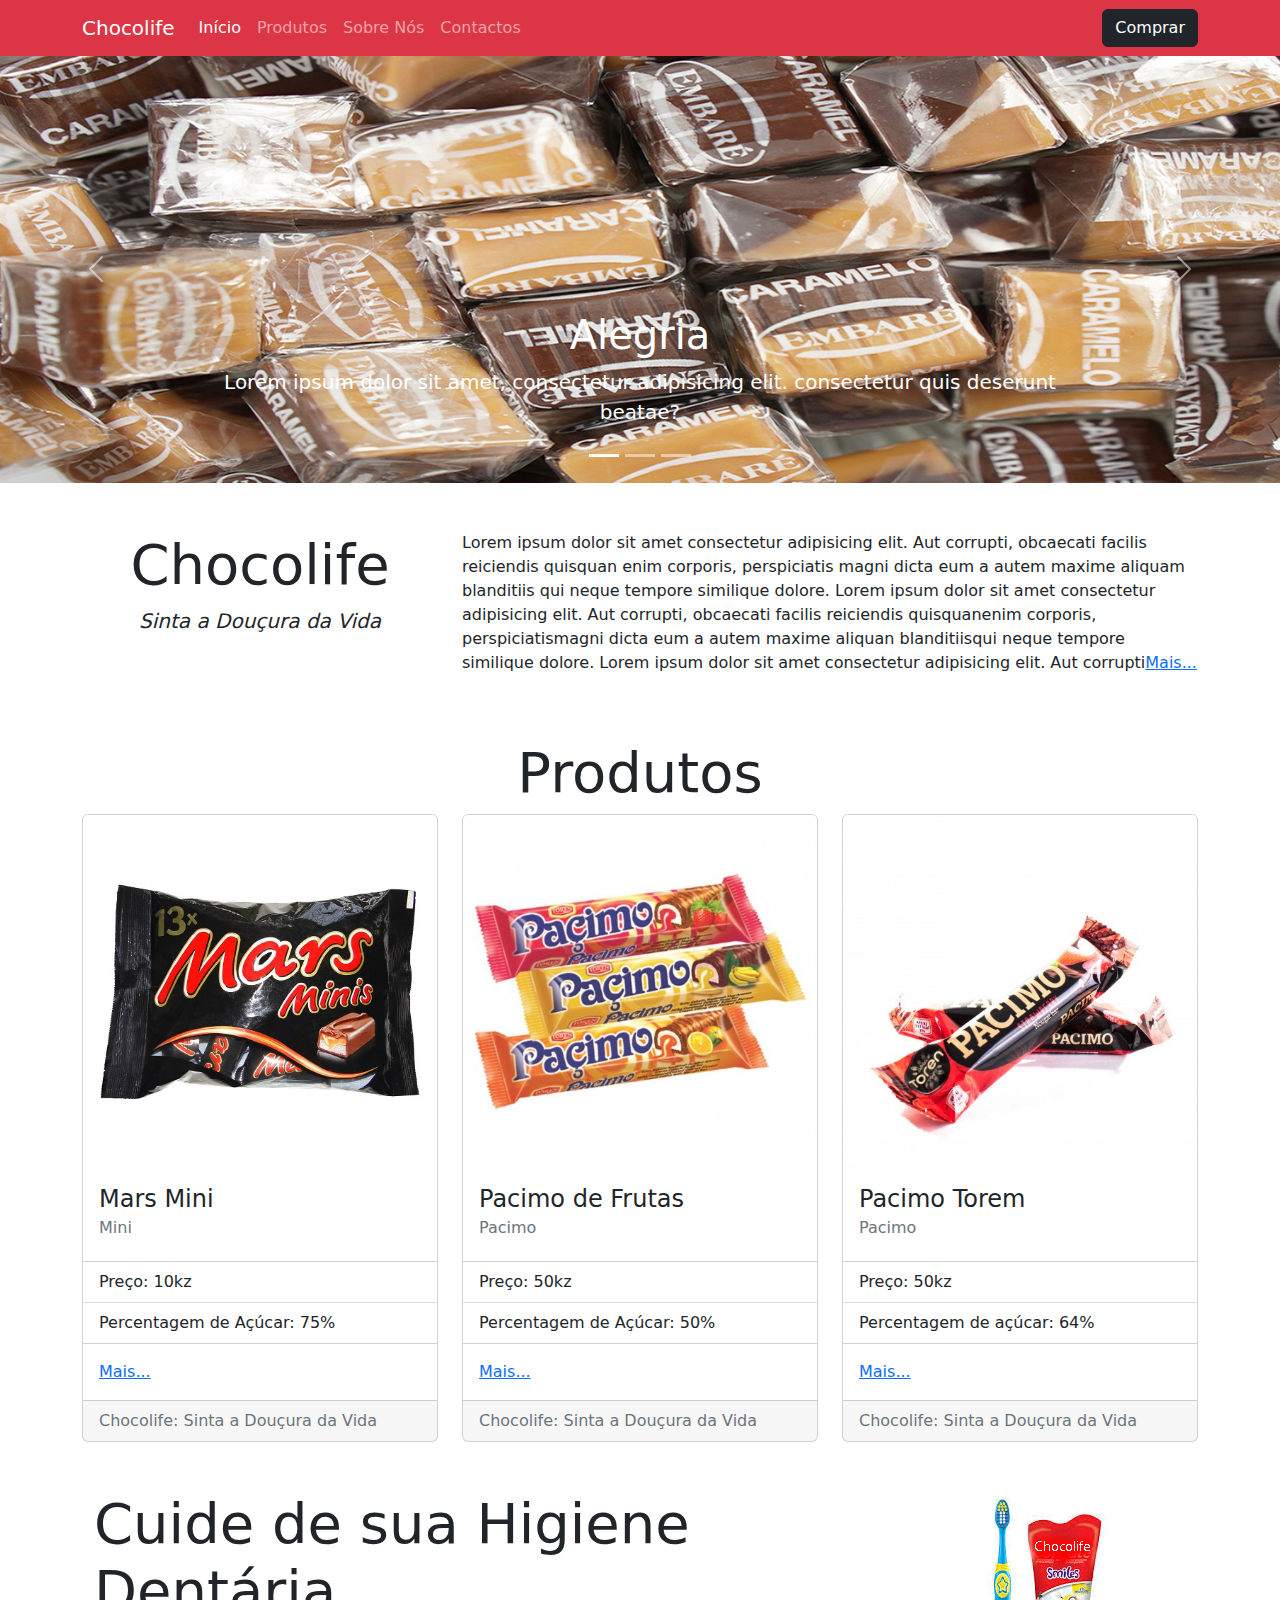
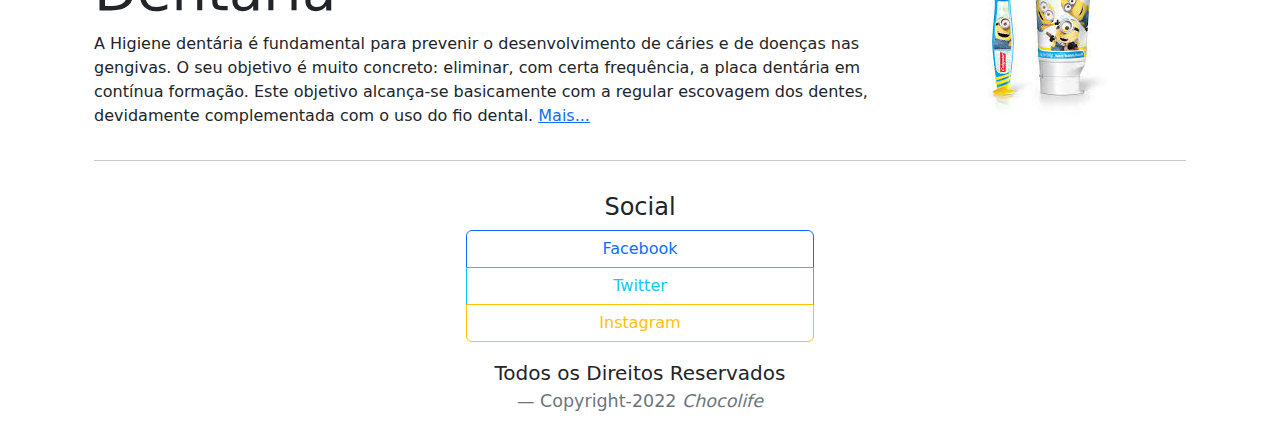
<file: Chocolife/index.html>
<!DOCTYPE html>
<html lang="pt-pt">
<head>
    <meta charset="UTF-8">
    <meta http-equiv="X-UA-Compatible" content="IE=edge">
    <meta name="viewport" content="width=device-width, initial-scale=1.0">
    <link rel="stylesheet" href="css/bootstrap.css">
    <script src="js/bootstrap.js"></script>
    <title>Chocolife</title>
</head>
<body>
    <!-- Menu de navegação-->
    <nav class="navbar navbar-expand-lg navbar-dark bg-danger">
        <div class="container">
            <a class="navbar-brand" href="#">Chocolife</a>
            <button class="navbar-toggler" 
            type="button" 
            data-bs-toggle="collapse" 
            data-bs-target="#navbarSupportedContent" 
            aria-controls="navbarSupportedContent" 
            aria-expanded="false" 
            aria-label="Toggle navigation">
                <span class="navbar-toggler-icon"></span>
            </button>
            <div class="collapse navbar-collapse" id="navbarSupportedContent">
                <ul class="navbar-nav me-auto mb-2 mb-lg-0">
                    <li class="nav-item"><a class="nav-link active" aria-current="page" href="#">Início</a></li>
                    <li class="nav-item"><a class="nav-link" href="#">Produtos</a></li>
                    <li class="nav-item"><a class="nav-link" href="#">Sobre Nós</a></li>
                    <li class="nav-item"><a class="nav-link" href="#">Contactos</a></li>
                </ul>
                <button class="btn btn-dark" type="submit">Comprar</button>
            </div>
        </div>
    </nav>
    <!--Carroussel-->
    <div id="carousel" class="carousel slide" data-bs-ride="carousel">
        <div class="carousel-indicators">
            <button type="button" data-bs-target="#carousel" data-bs-slide-to="0" class="active" aria-current="true" aria-label="Slide 1"></button>
            <button type="button" data-bs-target="#carousel" data-bs-slide-to="1" aria-label="Slide 2"></button>
            <button type="button" data-bs-target="#carousel" data-bs-slide-to="2" aria-label="Slide 3"></button>
        </div>
    <div class="carousel-inner">
        <div class="carousel-item active">
            <img src="img/carousel-1.jpg" class="d-block w-100" alt="imagem">
            <div class="carousel-caption d-none d-md-block">
                <h1>Alegria</h1>
                <p class="lead">Lorem ipsum dolor sit amet, consectetur adipisicing elit. consectetur quis deserunt beatae?</p>
            </div>
        </div>
        <div class="carousel-item">
            <img src="img/carousel-2.JPG" class="d-block w-100" alt="imagem">
            <div class="carousel-caption d-none d-md-block">
                <h1>Encomendas Especiais</h1>
                <p class="lead">Lorem ipsum dolor sit amet, consectetur adipisicing elit. consectetur quis deserunt beatae?</p>
            </div>
        </div>
        <div class="carousel-item">
            <img src="img/carousel-3.JPG" class="d-block w-100" alt="imagem">
            <div class="carousel-caption d-none d-md-block">
                <h1>Os Mais Pequenos</h1>
                <p class="lead">Lorem ipsum dolor sit amet, consectetur adipisicing elit. consectetur quis deserunt beatae?</p>
            </div>
        </div>
    </div>
        <button class="carousel-control-prev" type="button" data-bs-target="#carousel" data-bs-slide="prev">
            <span class="carousel-control-prev-icon" aria-hidden="true"></span>
            <span class="visually-hidden">Previous</span>
        </button>
        <button class="carousel-control-next" type="button" data-bs-target="#carousel" data-bs-slide="next">
            <span class="carousel-control-next-icon" aria-hidden="true"></span>
            <span class="visually-hidden">Next</span>
        </button>
    </div>

    <!--descrição da Empresa-->
    <div class="container mt-5">
        <div class="row justify-content-center">
            <div class="text-center col-md-4">
                <h1 class="display-4">Chocolife</h1>
                <p class="lead"><b><i>Sinta a Douçura da Vida</i></b></p>
            </div>
            <p class="text-justify col-md-8">Lorem ipsum dolor sit amet consectetur adipisicing elit. Aut corrupti, obcaecati facilis reiciendis quisquan enim corporis, perspiciatis magni dicta eum a autem maxime aliquam blanditiis qui neque tempore similique dolore. Lorem ipsum dolor sit amet consectetur adipisicing elit. Aut corrupti, obcaecati facilis reiciendis quisquanenim corporis, perspiciatismagni dicta eum a autem maxime aliquan blanditiisqui neque tempore similique dolore. Lorem ipsum dolor sit amet consectetur adipisicing elit. Aut corrupti<a href="perfil.html">Mais...</a></p>
        </div>
    </div>
    <!--Cartão de produtos-->
    <div class="container mt-5">
        <h1 class="text-center display-4">Produtos</h1>
        <div class="row justify-content-sm-center">
            <div class="col-sm-6 col-md-4">
                <div class="card mb-5">
                <img class="card-img-top" src="img/card/1.jpg" alt="Cartão-1">
                <div class="card-body">
                    <h4 class="card-title">Mars Mini</h4>
                    <h6 class="card-subtitle text-muted mb-2">Mini</h6>
                </div>
                <ul class="list-group list-group-flush">
                    <li class="list-group-item">Preço: 10kz</li>
                    <li class="list-group-item">Percentagem de Açúcar: 75%</li>
                </ul>
                <div class="card-body">
                    <a href="produtos.html" class="card-link">Mais...</a>
                </div>
                <div class="card-footer text-muted">
                    Chocolife: Sinta a Douçura da Vida
                </div>
            </div>
        </div>
        <div class="col-sm-6 col-md-4">
            <div class="card mb-5">
                <img class="card-img-top" src="img/card/2.jpg" alt="card-2">
                <div class="card-body">
                    <h4 class="card-title">Pacimo de Frutas</h4>
                    <h6 class="card-subtitle text-muted mb-2">Pacimo</h6>
                </div>
                <ul class="list-group list-group-flush">
                    <li class="list-group-item">Preço: 50kz</li>
                    <li class="list-group-item">Percentagem de Açúcar: 50%</li>
                </ul>
                <div class="card-body">
                    <a href="productos.html" class="card-link">Mais...</a>
                </div>
                <div class="card-footer text-muted">
                    Chocolife: Sinta a Douçura da Vida
                </div>
            </div>
        </div>
        <div class="col-sm-6 col-md-4">
            <div class="card mb-5">
                <img class="card-img-top" src="img/card/3.jpg" alt="card-3">
                <div class="card-body">
                    <h4 class="card-title">Pacimo Torem</h4>
                    <h6 class="card-subtitle text-muted mb-2">Pacimo</h6>
                </div>
                <ul class="list-group list-group-flush">
                    <li class="list-group-item">Preço: 50kz</li>
                    <li class="list-group-item">Percentagem de açúcar: 64%</li>
                </ul>
                <div class="card-body">
                    <a href="produtos.html" class="card-link">Mais...</a>
                </div>
                <div class="card-footer text-muted">Chocolife: Sinta a Douçura da Vida</div>
            </div>
        </div>
    </div>
    <!--Dicas sobre higiene-->
    <div class="container">
        <div class="row justify-content-sm-center">
            <div class="col-sm-9">
                <h1 class="display-4">Cuide de sua Higiene Dentária</h1>
                <p class="text-justify">A Higiene dentária é fundamental para prevenir o desenvolvimento de cáries e de doenças nas gengivas. O seu objetivo é muito concreto: eliminar, com certa frequência, a placa dentária em contínua formação. Este objetivo alcança-se basicamente com a regular escovagem dos dentes, devidamente complementada com o uso do fio dental. <a href="dicas.html">Mais...</a></p>
            </div>
            <div class="col-sm-3">
                <img src="img/chocosmile.jpg" alt="higiene">
            </div>
        </div>
    </div>
    <!--Rodapé-->
    <footer class="container">
        <div class="row justify-content-center">
            <div class="col-12 mb-3"><hr></div>
            <div class="col-sm-4">
                <h4 class="text-center">Social</h4>
                <div class="btn-group-vertical btn-block w-100" role="group">
                    <a href="#" class="btn btn-outline-primary">Facebook</a>
                    <a href="#" class="btn btn-outline-info">Twitter</a>
                    <a href="#" class="btn btn-outline-warning">Instagram</a>
                </div>
            </div>
            <div class="col-12 mt-3">
                <blockquote class="blockquote text-center">
                    <p>Todos os Direitos Reservados</p>
                    <div class="blockquote-footer">Copyright-2022 <cite title="Título">Chocolife</cite></div>
                </blockquote>
            </div>
        </div>
    </footer>
</body>
</html>
</file>
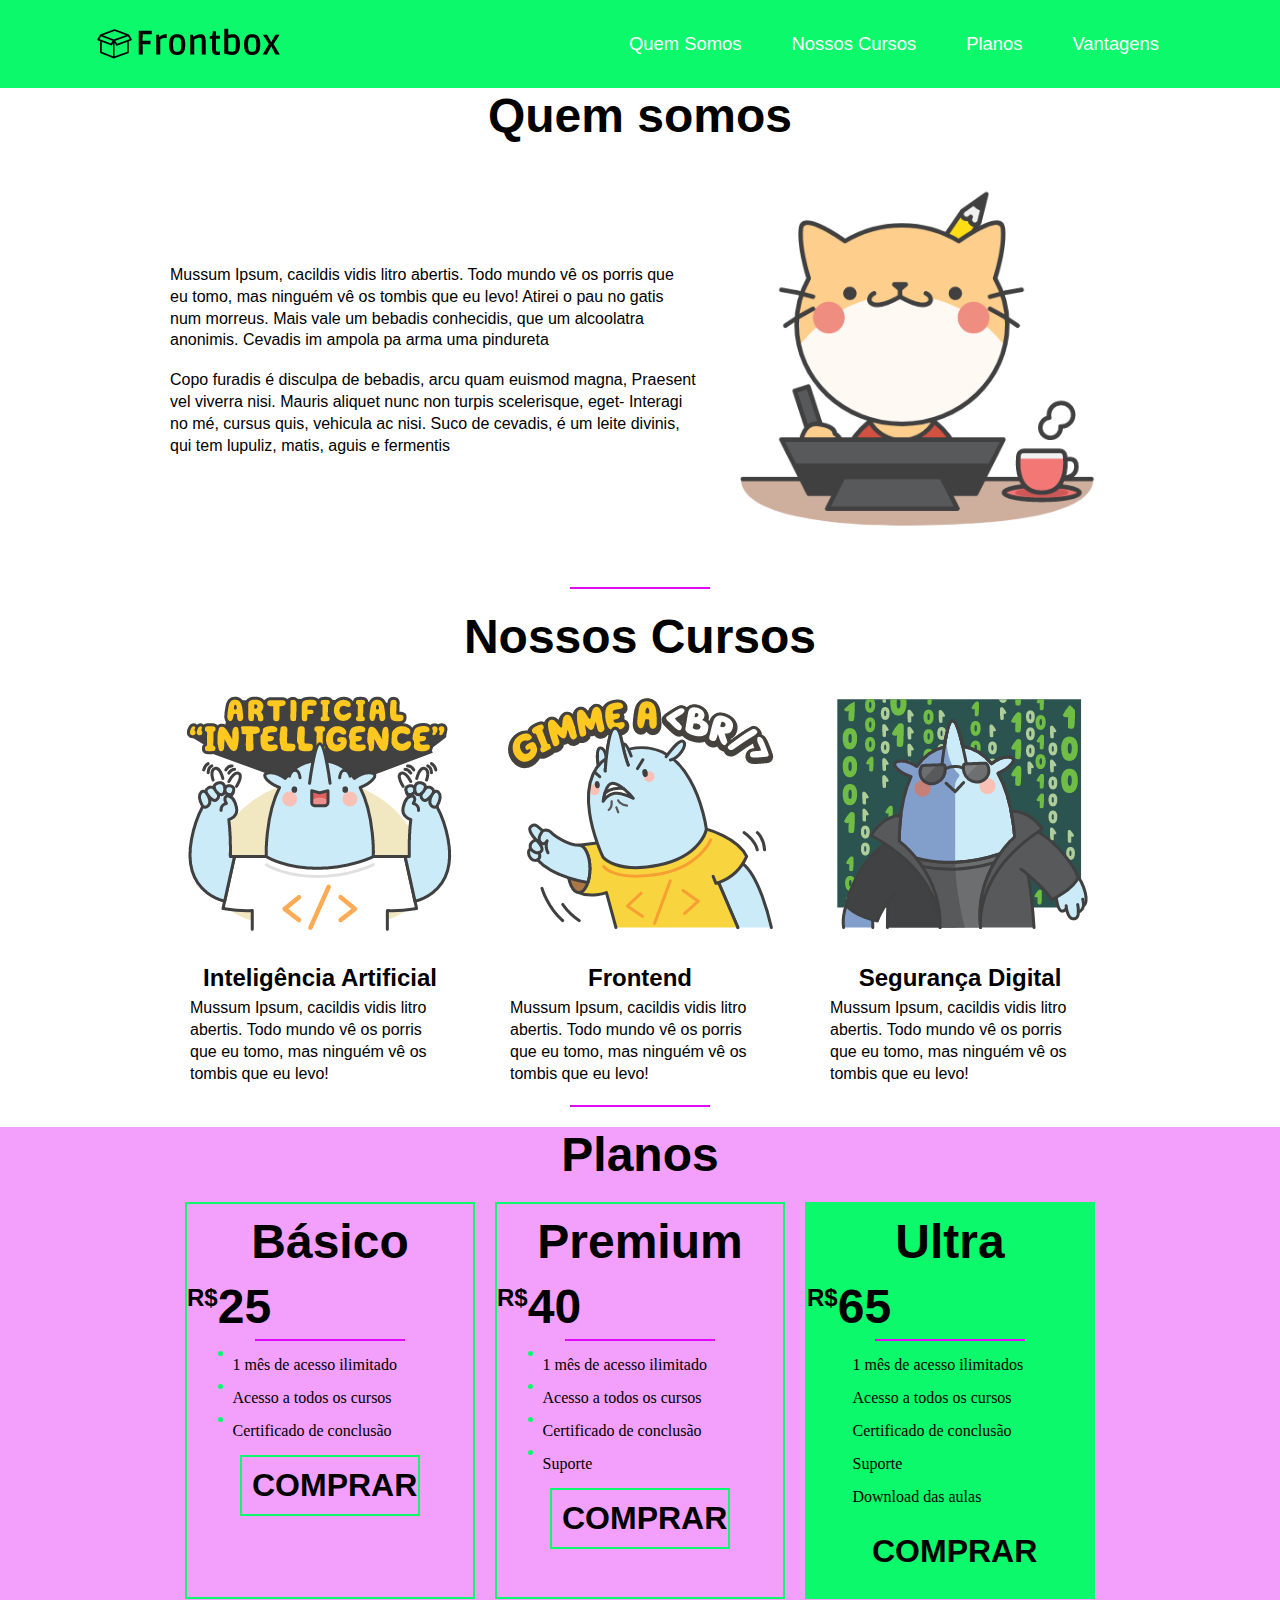
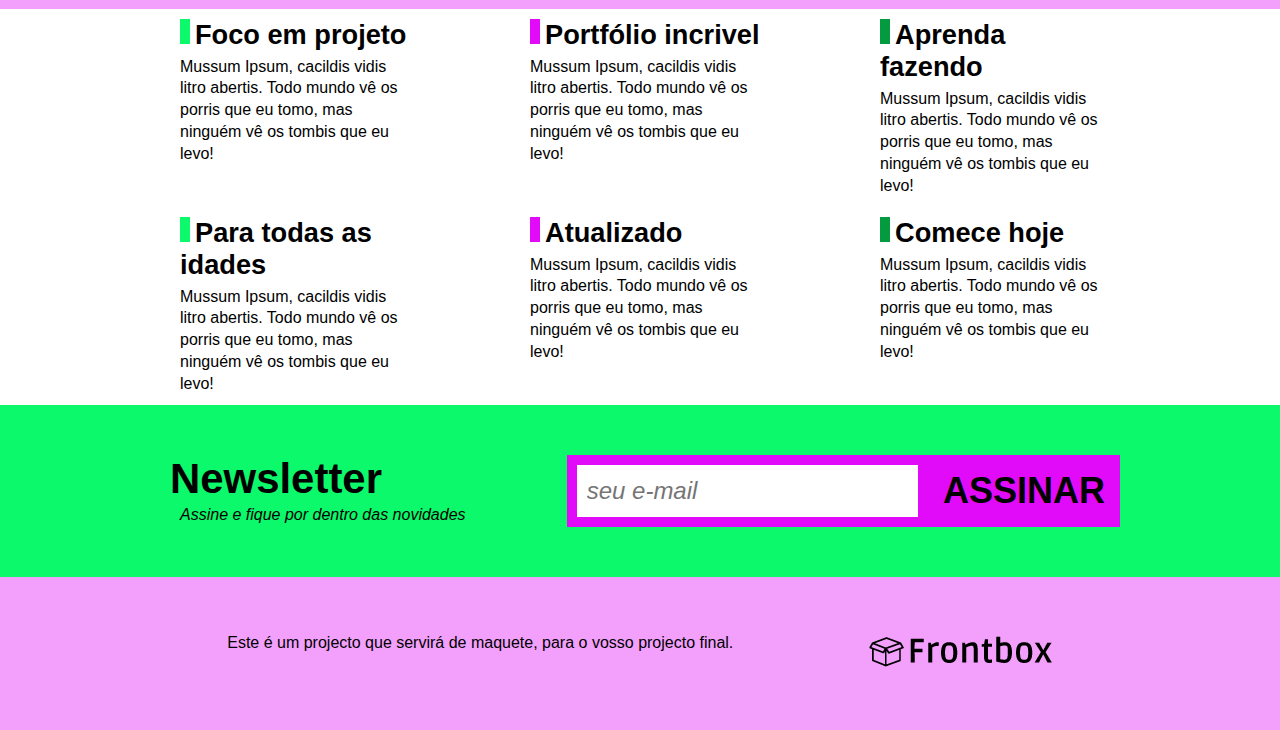
<file: FrontBox/index.html>
<!DOCTYPE html>
<html lang="pt-br">
<head>
    <meta charset="UTF-8">
    <meta http-equiv="X-UA-Compatible" content="IE=edge">
    <meta name="viewport" content="width=device-width, initial-scale=1.0">
    <link rel="stylesheet" href="estilos.css">
    <title>FrontBox</title>
</head>
<body>
    <!--Cabecalho-->
    <header>
        <div class="menu-bg">
            <nav class="menu">
                <div class="menu_logo">
                    <a href="index.html"><img src="img/logo.png" alt=""></a>
                </div>
                <!--Menu -->
                <div class="nav">
                    <ul class="nav_lista">
                        <li class="nav-item"><a href="#somos" class="nav_link">Quem Somos</a></li>
                        <li class="nav-item"><a href="#cursos" class="nav_link">Nossos Cursos</a></li>
                        <li class="nav-item"><a href="#planos" class="nav_link">Planos</a></li>
                        <li class="nav-item"><a href="#vantagens" class="nav_link">Vantagens</a></li>
                    </ul>
                </div>

                <!--Menu hamburger-->
                <div class="mobile-menu-icon">
                    <button onclick="menuShow()"><img class="icon" src="img/menu_white_36dp.svg" alt=""></button>
                </div>
            </nav>

            <div class="mobile-menu">
                <ul>
                    <li class="nav-item"><a href="#somos" class="nav_link">Quem Somos</a></li>
                    <li class="nav-item"><a href="#cursos" class="nav_link">Nossos Cursos</a></li>
                    <li class="nav-item"><a href="#planos" class="nav_link">Planos</a></li>
                    <li class="nav-item"><a href="#vantagens" class="nav_link">Vantagens</a></li>
                </ul>
            </div>
        </div>
    </header>

    <!--Tag "Quem somos"-->
    <section class="somos" id="somos">

        <h2 class="sessao_titulo">Quem somos</h2>
            <div class="somos_corpo">
                <div class="somos_texto">
                    <p>
                        Mussum Ipsum, cacildis vidis litro abertis. Todo mundo vê os porris que eu tomo, mas ninguém vê os tombis que eu
                        levo!
                        Atirei o pau no gatis num morreus. Mais vale um bebadis conhecidis, que um alcoolatra anonimis. Cevadis
                        im 
                        ampola pa arma uma pindureta  
                    </p>
                    <br>
                    <p>
                        Copo furadis é disculpa de bebadis, arcu quam euismod magna, Praesent vel viverra nisi. Mauris aliquet nunc non
                        turpis
                        scelerisque, eget- Interagi no mé, cursus quis, vehicula ac nisi. Suco de cevadis, é um leite divinis, qui tem 
                        lupuliz,
                        matis, aguis e fermentis

                    </p>
                </div>

                <div class="somos_imagem">
                    <img src="img/somos.png" alt="Quem somos">
                </div>
            </div>
            <hr>
    </section><!--Fecho de tag-->

    <!-- Tag "Nossos Cursos"-->
    <section class="cursos" id="cursos">
    <h2 class="sessao_titulo">Nossos Cursos</h2>
       <div class="curso_corpo">
         <!--Imagem 1-->
        <div class="curso">
            <img src="img/ai.png" alt="Inteligência Artificial" class="curso_img">
            <h3 class="curso_titulo">Inteligência Artificial</h3>
            <p class="curso_descricao">
                Mussum Ipsum, cacildis vidis litro abertis. Todo mundo vê os porris que eu tomo, mas ninguém vê os tombis que eu levo!
            </p>
        </div>

        <!--Imagem 2-->
        <div class="curso">
            <img src="img/front.png" alt="Frontend" class="curso_img">
            <h3 class="curso_titulo">Frontend</h3>
            <p class="curso_descricao">
                Mussum Ipsum, cacildis vidis litro abertis. Todo mundo vê os porris que eu tomo, mas ninguém vê os tombis que eu levo!
            </p>
        </div>

         <!--Imagem 3-->
        <div class="curso">
            <img src="img/seguranca.png" alt="Segurança da Informação" class="curso_img">
            <h3 class="curso_titulo">Segurança Digital</h3>
            <p class="curso_descricao">
                Mussum Ipsum, cacildis vidis litro abertis. Todo mundo vê os porris que eu tomo, mas ninguém vê os tombis que eu levo!
            </p>
        </div>
       </div>
       <hr>
    </section><!--fecho de tag-->


    <!--Tag Planos-->
    <section class="planos" id="planos">
        <h2 class="sessao_titulo">Planos</h2>
        <div class="planos_corpo">
            <!--Plano Básico-->
            <div class="plano">
                <h2 class="plano_titulo">Básico</h2>
                <span class="plano_preco"><sup>R$</sup>25</span>
                <hr class="plano_divisor">
                <ul class="plano-lista">
                    <li class="plano-lista_item">1 mês de acesso ilimitado</li>
                    <li class="plano-lista_item">Acesso a todos os cursos</li>
                    <li class="plano-lista_item">Certificado de conclusão</li>
                </ul>
                <a href="#" class="plano_btn-comprar">Comprar</a>
            </div>

            <!--Plano Premium-->
            <div class="plano">
                <h2 class="plano_titulo">Premium</h2>
                <span class="plano_preco"><sup>R$</sup>40</span>
                <hr class="plano_divisor">
                <ul class="plano-lista">
                    <li class="plano-lista_item">1 mês de acesso ilimitado</li>
                    <li class="plano-lista_item">Acesso a todos os cursos</li>
                    <li class="plano-lista_item">Certificado de conclusão</li>
                    <li class="plano-lista_item">Suporte</li>
                </ul>
                <a href="#" class="plano_btn-comprar">Comprar</a>
            </div>

            <!--Plano Ultra-->
            <div class="plano">
                <h2 class="plano_titulo">Ultra</h2>
                <span class="plano_preco"><sup>R$</sup>65</span>
                <hr class="plano_divisor">
                <ul class="plano-lista">
                    <li class="plano-lista_item">1 mês de acesso ilimitados</li>
                    <li class="plano-lista_item">Acesso a todos os cursos</li>
                    <li class="plano-lista_item">Certificado de conclusão</li>
                    <li class="plano-lista_item">Suporte</li>
                    <li class="plano-lista_item">Download das aulas</li>
                </ul>
                <a href="#" class="plano_btn-comprar">Comprar</a>
            </div>
        </div>
    </section><!--fecho de tag-->


    <!--Tag Vantagem-->
    <section class="vantagens" id="vantagens">
        <div class="vantagem">
            <!--Paragráfo 1-->
            <h2 class="vantagem_titulo">Foco em projeto</h2>
            <p class="vantagem_descricao">Mussum Ipsum, cacildis vidis litro abertis. 
            Todo mundo vê os porris que eu tomo, mas ninguém vê os tombis que eu levo! 
                </p>
        </div>

        <!--Paragráfo 2-->
        <div class="vantagem">
            <h2 class="vantagem_titulo">Portfólio incrivel</h2>
            <p class="vantagem_descricao">Mussum Ipsum, cacildis vidis litro abertis. 
            Todo mundo vê os porris que eu tomo, mas ninguém vê os tombis que eu levo! 
            </p>
        </div>

        <!--Paragráfo 3-->
        <div class="vantagem">
            <h2 class="vantagem_titulo">Aprenda fazendo</h2>
            <p class="vantagem_descricao">Mussum Ipsum, cacildis vidis litro abertis. 
            Todo mundo vê os porris que eu tomo, mas ninguém vê os tombis que eu levo!
            </p>
        </div>

        <!--Paragráfo 4-->
        <div class="vantagem">
            <h2 class="vantagem_titulo">Para todas as idades</h2>
            <p class="vantagem_descricao">Mussum Ipsum, cacildis vidis litro abertis. 
            Todo mundo vê os porris que eu tomo, mas ninguém vê os tombis que eu levo!
            </p>
        </div>

        <!--Paragráfo 5-->
        <div class="vantagem">
            <h2 class="vantagem_titulo">Atualizado</h2>
            <p class="vantagem_descricao">Mussum Ipsum, cacildis vidis litro abertis. 
            Todo mundo vê os porris que eu tomo, mas ninguém vê os tombis que eu levo!
            </p>
        </div>

        <!--Paragráfo 6-->
        <div class="vantagem">
            <h2 class="vantagem_titulo">Comece hoje</h2>
            <p class="vantagem_descricao">Mussum Ipsum, cacildis vidis litro abertis. 
            Todo mundo vê os porris que eu tomo, mas ninguém vê os tombis que eu levo!
            </p>
        </div> 
    </section><!--termino tag-->

   
    <!--Tag Newsletter-->
    <section class="newsletter">
        <div class="newsletter-container">
            <div class="newsletter-info">
                <h2 class="newsletter-info_titulo">Newsletter</h2>
                <p class="newsletter-info_descricao">Assine e fique por dentro das novidades</p>
            </div>
            <form action="" class="newsletter-form">
                <input type="text" placeholder="seu e-mail" class="newsletter-form_input">
                <button type="submit" class="newsletter-form_submit">Assinar</button>
            </form>
        </div>
    </section><!--terminp tag-->


    <!--Rodapé-->
    <footer class="footer">
        <p class="footer_copyright">Este é um projecto que servirá de maquete, para o vosso projecto final.
            <br>
            <br>
        </p>
       
        <a href="index.html">
            <img src="img/logo.png" alt="FrontBox" class="footer_logo">
        </a>
    </footer>

                <script src="app.js"></script>
</body>
</html>
</file>
<file: FrontBox/estilos.css>
/*Confg universal da Pagina*/
*{
    box-sizing: border-box;
    padding: 0;
    margin: 0;
}

:root{
    --tipo-letra: "Nunito", Helvetica, arial, sans-sarif;
    --verde-escuro: #049A40;
    --verde-claro: #0BF96A;
    --rosa-escuro: #E10BF9;
    --rosa-claro: #F3A0FD;
    --branco: #fff;
    --preto: #000;
}

body{
    background-color: var(--branco);
    font-family: var(--tipo-letra);
}

a{
    text-decoration: none;
    color: var(--preto);
}

.menu-bg{
    background-color: var(--verde-claro);
}

.menu{
    display: flex;
    justify-content: space-between;
    padding: 1.5rem 6rem;
}

.menu_logo{
    display: flex;
    align-items: center;
}

.menu_logo h1{
    color: #fff;
}

.nav{
    display: flex;
    align-items: center;
}

.nav .nav_lista{
    display: flex;
    justify-content: center;
    list-style: none;
}

.nav-item{
    margin: 0 15px;
}

.nav_link{
    text-decoration: none;
    font-size: 1.15rem;
    color: #fff;
    font-weight: 400;
}

.mobile-menu-icon{
    display: none;
}

.mobile-menu{
    display: none;
}

.nav_lista{
    display: flex;
    list-style: none;
    flex-wrap: wrap;
}

.nav_link{
    padding: 20px 10px;
}

.intro{
    font-weight: bolder;
    font-size: 3rem;
    text-align: center;
    margin: 0 auto;
    padding: 25px 0;
}

hr{
    border: none;
    background-color: var(--rosa-escuro);
    height: 2px;
    width: 140px;
    margin: 20px auto;
}

p{
    line-height: 21.82px;
    padding: 0 10px;
}

.sessao_titulo{
    text-align: center;
    font-size: 3rem;
    margin-bottom: 10px;
}

.somos{
    max-width: 960px;
    margin: 0 auto;
}

.somos_corpo{
    display: flex;
    flex-wrap: wrap;
    align-items: center;
}

.somos_texto{
    flex: 6 1 160px;
}

.somos_imagem{
    flex: 1 1 350px;
}
/*End*/


/*Css da tags Planos*/
img{
    display: block;
    max-width: 100%;
}

.curso_corpo{
    display: flex;
    flex-wrap: wrap;
    justify-content: center;
}

.curso{
    width: 280px;
    margin: 0 20px;
}

.curso_titulo{
    font-size: 1.5rem;
    text-align: center;
    margin: 10px 0 5px 0;
}

.planos_corpo{
    max-width: 960px;
    margin: 0 auto;
    display: flex;
    justify-content: center;
    flex-wrap: wrap;
}

ul{
    list-style: none;
}

.planos{
    background-color: var(--rosa-claro);
}

.plano{
    width: 290px;
    margin: 10px;
    border: 2px solid var(--verde-claro);
}

.plano_titulo{
    font-size: 3rem;
    font-weight: bold;
    text-align: center;
    margin: 10px auto;
}

.plano_preco{
    font-size: 3rem;
    text-align: center;
    font-weight: bold;
}

.plano_preco sup{
    font-size: 1.5rem;
    top: -20px;
}

.plano_divisor{
    background-color: var(--rosa-escuro);
    width: 150px;
    margin: 5px auto;
}

.plano-lista{
    max-width: 195px;
    margin: 0 auto;
}

.plano-lista_item{
    margin: 10px 0;
    font-family: italic;
}

.plano-lista_item::before{
    content: "";
    display: flex;
    width: 5px;
    height: 5px;
    background-color: var(--verde-claro);
    border-radius: 5px;
    margin-left: -15px;
}

.plano_btn-comprar{
    display: block;
    max-width: 180px;
    font-size: 2rem;
    font-weight: bold;
    margin: 15px auto;
    padding: 10px;
    text-align: center;
    text-transform: uppercase;
    border: 2px solid var(--verde-claro);
}

.plano:last-child{
    background-color: var(--verde-claro);
}
/*End*/


/*Css da tags Vantagem*/
.vantagens{
    max-width: 960px;
    margin: 0 auto;
    display: flex;
    flex-wrap: wrap;
    justify-content: space-between;
}

.vantagem{
    max-width: 240px;
    margin: 10px;
}

.vantagem_titulo{
    font-size: 1.7rem;
    margin-bottom: 5px;
    margin-left: 10px;
}

.vantagem_titulo::before{
    content: "";
    display: inline-block;
    width: 10px;
    height: 25px;
    margin-right: 5px;
}

.vantagem:nth-of-type(3n+1) .vantagem_titulo::before{
    background-color: var(--verde-claro);
}

.vantagem:nth-of-type(3n+2) .vantagem_titulo::before{
    background-color: var(--rosa-escuro);
}

.vantagem:nth-of-type(3n+3) .vantagem_titulo::before{
    background-color: var(--verde-escuro);
}
/*End*/


/*Css da tags Newsletter*/
.newsletter{
    background-color: var(--verde-claro);
}

.newsletter-container{
    max-width: 960px;
    margin: 0 auto;
    padding: 50px 0;
    display: flex;
    flex-wrap: wrap;
}

.newsletter-info{
    padding-left: 10px;
    flex: 1 1 260px;
    flex-wrap: wrap;
    display: flex;
}

.newsletter-form{
    flex: 2 1 260px;
    display: flex;
    flex-wrap: wrap;
}

.newsletter-info_titulo{
    font-size: 2.62rem;
    font-weight: bold;
}

.newsletter-info_descricao{
    font-style: italic;
}

.newsletter-form_input{
    flex: 3 1 260px;
    font-size: 1.5rem;
    width: 325px;
    color: block;
    font-style: italic;
    font-family: var(--tipo-letra);
    border: 10px solid var(--rosa-escuro);
    padding: 10px;
    margin: 0;
    border-radius: 0px;
}

.newsletter-form_submit{
    width: 192px;
    font-family: var(--tipo-letra);
    font-size: 2.25rem;
    font-weight: bold;
    text-transform: uppercase;
    background: var(--rosa-escuro);
    color: #000;
    cursor: pointer;
    border: none;
    padding: 15px;
}
/*End*/


/*Footer*/
.footer{
    background-color: var(--rosa-claro);
    display: flex;
    justify-content: space-around;
    padding: 55px calc((100% - 960px)/2);
}

.footer_copyright, .footer_logo{
    padding-left: 10px;
    padding-right: 10px;
}


/*Media query para smartphones*/
@media screen and (max-width: 730px) {
    .nav-bar{
        padding: 1.5rem 4rem;
    }
    
    .nav-item{
        display: none;
    }

    .Login-button{
        display: none;
    }

    .mobile-menu-icon{
       display: block;
    }

    .mobile-menu-icon button{
        background-color: transparent;
        border: none;
        cursor: pointer;
    }

    .mobile-menu ul{
        display: flex;
        flex-direction: column;
        text-align: center;
        padding-bottom: 1rem;
    }

    .mobile-menu .nav-item{
        display: block;
        padding: 1.2rem;
    }

    .mobile-menu .login-button{
        display: block;
        padding: 1rem 2rem;
    }

    .mobile-menu .login-button button{
        width: 100%;
    }

    .open{
        display: block;
    }
}
/*End*/
</file>
